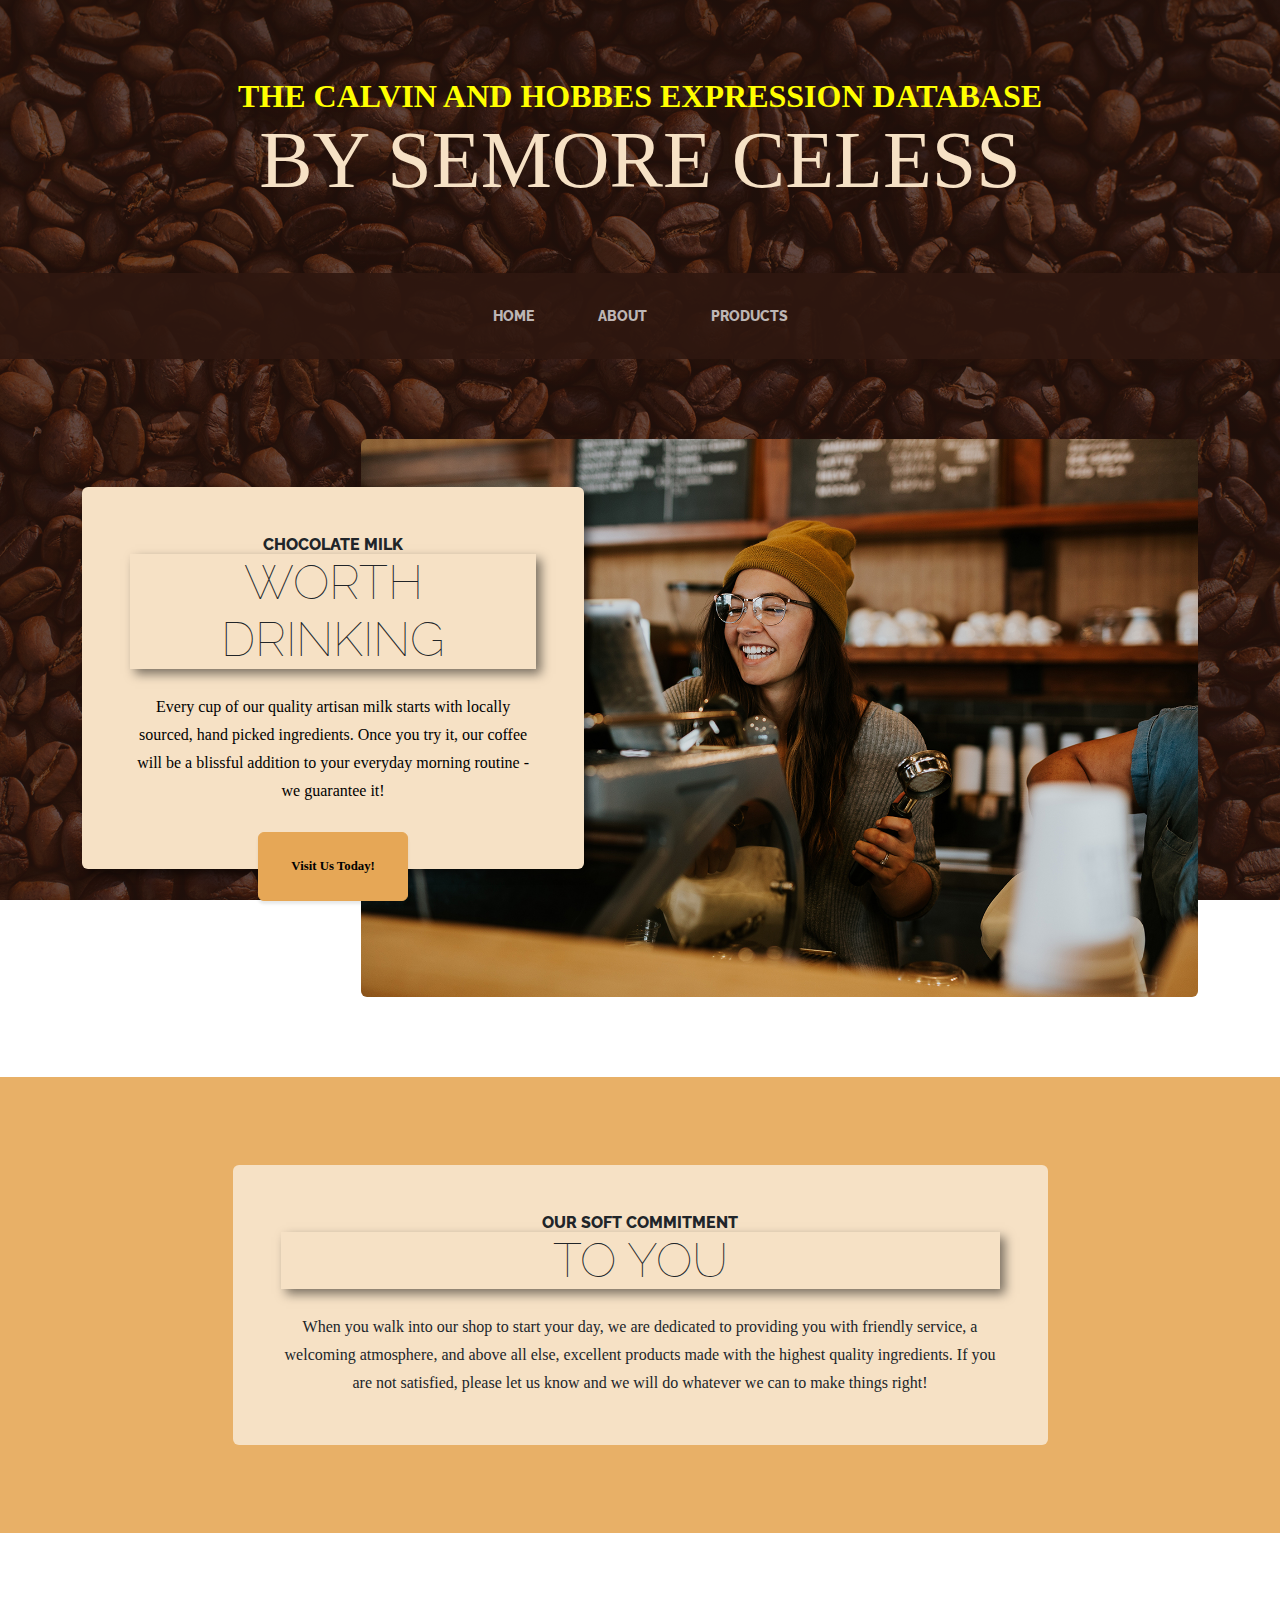
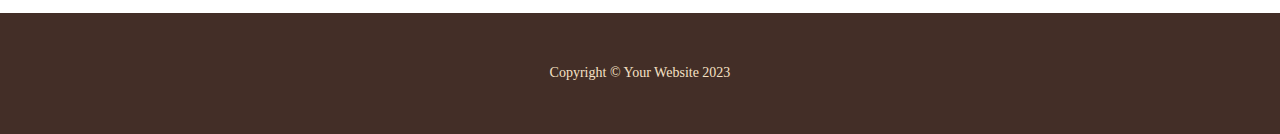
<file: index.html>
<!DOCTYPE html>
<html lang="en">
    <head>
        <meta charset="utf-8" />
        <meta name="viewport" content="width=device-width, initial-scale=1, shrink-to-fit=no" />
        <meta name="description" content="" />
        <meta name="author" content="" />
        <title>Calvin and Hobbes</title>
        <link rel="icon" type="image/x-icon" href="assets/favicon.ico" />
        <!-- Google fonts-->
        <link href="https://fonts.googleapis.com/css?family=Raleway:100,100i,200,200i,300,300i,400,400i,500,500i,600,600i,700,700i,800,800i,900,900i" rel="stylesheet" />
        <link href="https://fonts.googleapis.com/css?family=Lora:400,400i,700,700i" rel="stylesheet" />
        <!-- Core theme CSS (includes Bootstrap)-->
        <link href="css/styles.css" rel="stylesheet" />
        <link rel="stylesheet" href="css/mystyles.css">
    </head>
    <body>
        <header>
            <h1 class="site-heading text-center text-faded d-none d-lg-block">
                <span class="site-heading-upper text-primary mb-3">The Calvin and Hobbes Expression Database</span>
                <span class="site-heading-lower">By Semore Celess</span>
            </h1>
        </header>
        <!-- Navigation-->
        <nav class="navbar navbar-expand-lg navbar-dark py-lg-4" id="mainNav">
            <div class="container">
                <a class="navbar-brand text-uppercase fw-bold d-lg-none" href="index.html">Start Bootstrap</a>
                <button class="navbar-toggler" type="button" data-bs-toggle="collapse" data-bs-target="#navbarSupportedContent" aria-controls="navbarSupportedContent" aria-expanded="false" aria-label="Toggle navigation"><span class="navbar-toggler-icon"></span></button>
                <div class="collapse navbar-collapse" id="navbarSupportedContent">
                    <ul class="navbar-nav mx-auto">
                        <li class="nav-item px-lg-4"><a class="nav-link text-uppercase" href="html/resume.html">Home</a></li> 
                        <li class="nav-item px-lg-4"><a class="nav-link text-uppercase" href="Web Development/index.html">About</a></li>
                        <li class="nav-item px-lg-4"><a class="nav-link text-uppercase" href="products.html">Products</a></li>
                        <!-- <li class="nav-item px-lg-4"><a class="nav-link text-uppercase" href="store.html">Store</a></li> -->
                    </ul>
                </div>
            </div>
        </nav>
        <section class="page-section clearfix">
            <div class="container">
                <div class="intro">
                    <img class="intro-img img-fluid mb-3 mb-lg-0 rounded" src="assets/img/intro.jpg" alt="..." />
                    <div class="intro-text left-0 text-center bg-faded p-5 rounded">
                        <h2 class="section-heading mb-4">
                            <span class="section-heading-upper">Chocolate Milk</span>
                            <span class="section-heading-lower">Worth Drinking</span>
                        </h2>
                        <p class="mb-3 notyellow">Every cup of our quality artisan milk starts with locally sourced, hand picked ingredients. Once you try it, our coffee will be a blissful addition to your everyday morning routine - we guarantee it!</p>
                        <div class="intro-button mx-auto"><a class="btn btn-primary btn-xl" href="#!">Visit Us Today!</a></div>
                    </div>
                </div>
            </div>
        </section>
        <section class="page-section cta">
            <div class="container">
                <div class="row">
                    <div class="col-xl-9 mx-auto">
                        <div class="cta-inner bg-faded text-center rounded">
                            <h2 class="section-heading mb-4">
                                <span class="section-heading-upper">Our Soft Commitment</span>
                                <span class="section-heading-lower">To You</span>
                            </h2>
                            <p class="mb-0">When you walk into our shop to start your day, we are dedicated to providing you with friendly service, a welcoming atmosphere, and above all else, excellent products made with the highest quality ingredients. If you are not satisfied, please let us know and we will do whatever we can to make things right!</p>
                        </div>
                    </div>
                </div>
            </div>
        </section>
        <footer class="footer text-faded text-center py-5">
            <div class="container"><p class="m-0 small">Copyright &copy; Your Website 2023</p></div>
        </footer>
        <!-- Bootstrap core JS-->
        <script src="https://cdn.jsdelivr.net/npm/bootstrap@5.2.3/dist/js/bootstrap.bundle.min.js"></script>
        <!-- Core theme JS-->
        <script src="js/scripts.js"></script>
    </body>
</html>
</file>
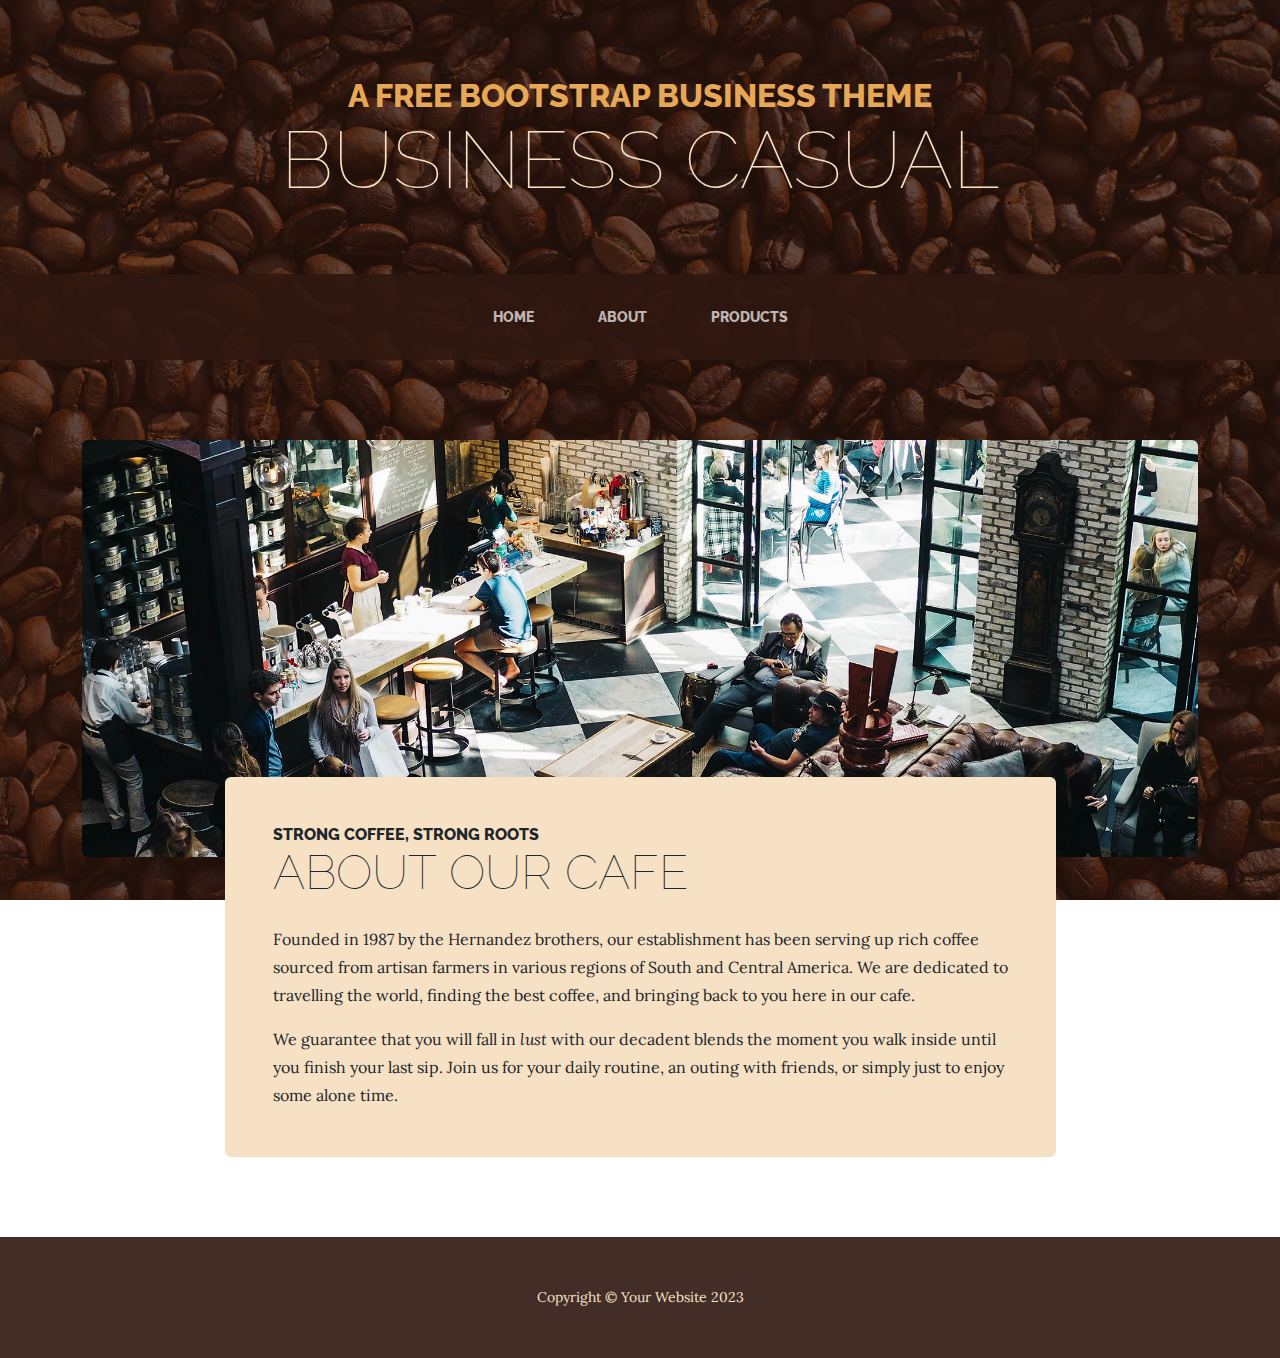
<file: about.html>
<!DOCTYPE html>
<html lang="en">
    <head>
        <meta charset="utf-8" />
        <meta name="viewport" content="width=device-width, initial-scale=1, shrink-to-fit=no" />
        <meta name="description" content="" />
        <meta name="author" content="" />
        <title>Business Casual - Start Bootstrap Theme</title>
        <link rel="icon" type="image/x-icon" href="assets/favicon.ico" />
        <!-- Google fonts-->
        <link href="https://fonts.googleapis.com/css?family=Raleway:100,100i,200,200i,300,300i,400,400i,500,500i,600,600i,700,700i,800,800i,900,900i" rel="stylesheet" />
        <link href="https://fonts.googleapis.com/css?family=Lora:400,400i,700,700i" rel="stylesheet" />
        <!-- Core theme CSS (includes Bootstrap)-->
        <link href="css/styles.css" rel="stylesheet" />
    </head>
    <body>
        <header>
            <h1 class="site-heading text-center text-faded d-none d-lg-block">
                <span class="site-heading-upper text-primary mb-3">A Free Bootstrap Business Theme</span>
                <span class="site-heading-lower">Business Casual</span>
            </h1>
        </header>
        <!-- Navigation-->
        <nav class="navbar navbar-expand-lg navbar-dark py-lg-4" id="mainNav">
            <div class="container">
                <a class="navbar-brand text-uppercase fw-bold d-lg-none" href="index.html">Start Bootstrap</a>
                <button class="navbar-toggler" type="button" data-bs-toggle="collapse" data-bs-target="#navbarSupportedContent" aria-controls="navbarSupportedContent" aria-expanded="false" aria-label="Toggle navigation"><span class="navbar-toggler-icon"></span></button>
                <div class="collapse navbar-collapse" id="navbarSupportedContent">
                    <ul class="navbar-nav mx-auto">
                        <li class="nav-item px-lg-4"><a class="nav-link text-uppercase" href="index.html">Home</a></li>
                        <li class="nav-item px-lg-4"><a class="nav-link text-uppercase" href="about.html">About</a></li>
                        <li class="nav-item px-lg-4"><a class="nav-link text-uppercase" href="products.html">Products</a></li>
                        <!-- <li class="nav-item px-lg-4"><a class="nav-link text-uppercase" href="store.html">Store</a></li> -->
                    </ul>
                </div>
            </div>
        </nav>
        <section class="page-section about-heading">
            <div class="container">
                <img class="img-fluid rounded about-heading-img mb-3 mb-lg-0" src="assets/img/about.jpg" alt="..." />
                <div class="about-heading-content">
                    <div class="row">
                        <div class="col-xl-9 col-lg-10 mx-auto">
                            <div class="bg-faded rounded p-5">
                                <h2 class="section-heading mb-4">
                                    <span class="section-heading-upper">Strong Coffee, Strong Roots</span>
                                    <span class="section-heading-lower">About Our Cafe</span>
                                </h2>
                                <p>Founded in 1987 by the Hernandez brothers, our establishment has been serving up rich coffee sourced from artisan farmers in various regions of South and Central America. We are dedicated to travelling the world, finding the best coffee, and bringing back to you here in our cafe.</p>
                                <p class="mb-0">
                                    We guarantee that you will fall in
                                    <em>lust</em>
                                    with our decadent blends the moment you walk inside until you finish your last sip. Join us for your daily routine, an outing with friends, or simply just to enjoy some alone time.
                                </p>
                            </div>
                        </div>
                    </div>
                </div>
            </div>
        </section>
        <footer class="footer text-faded text-center py-5">
            <div class="container"><p class="m-0 small">Copyright &copy; Your Website 2023</p></div>
        </footer>
        <!-- Bootstrap core JS-->
        <script src="https://cdn.jsdelivr.net/npm/bootstrap@5.2.3/dist/js/bootstrap.bundle.min.js"></script>
        <!-- Core theme JS-->
        <script src="js/scripts.js"></script>
    </body>
</html>
</file>
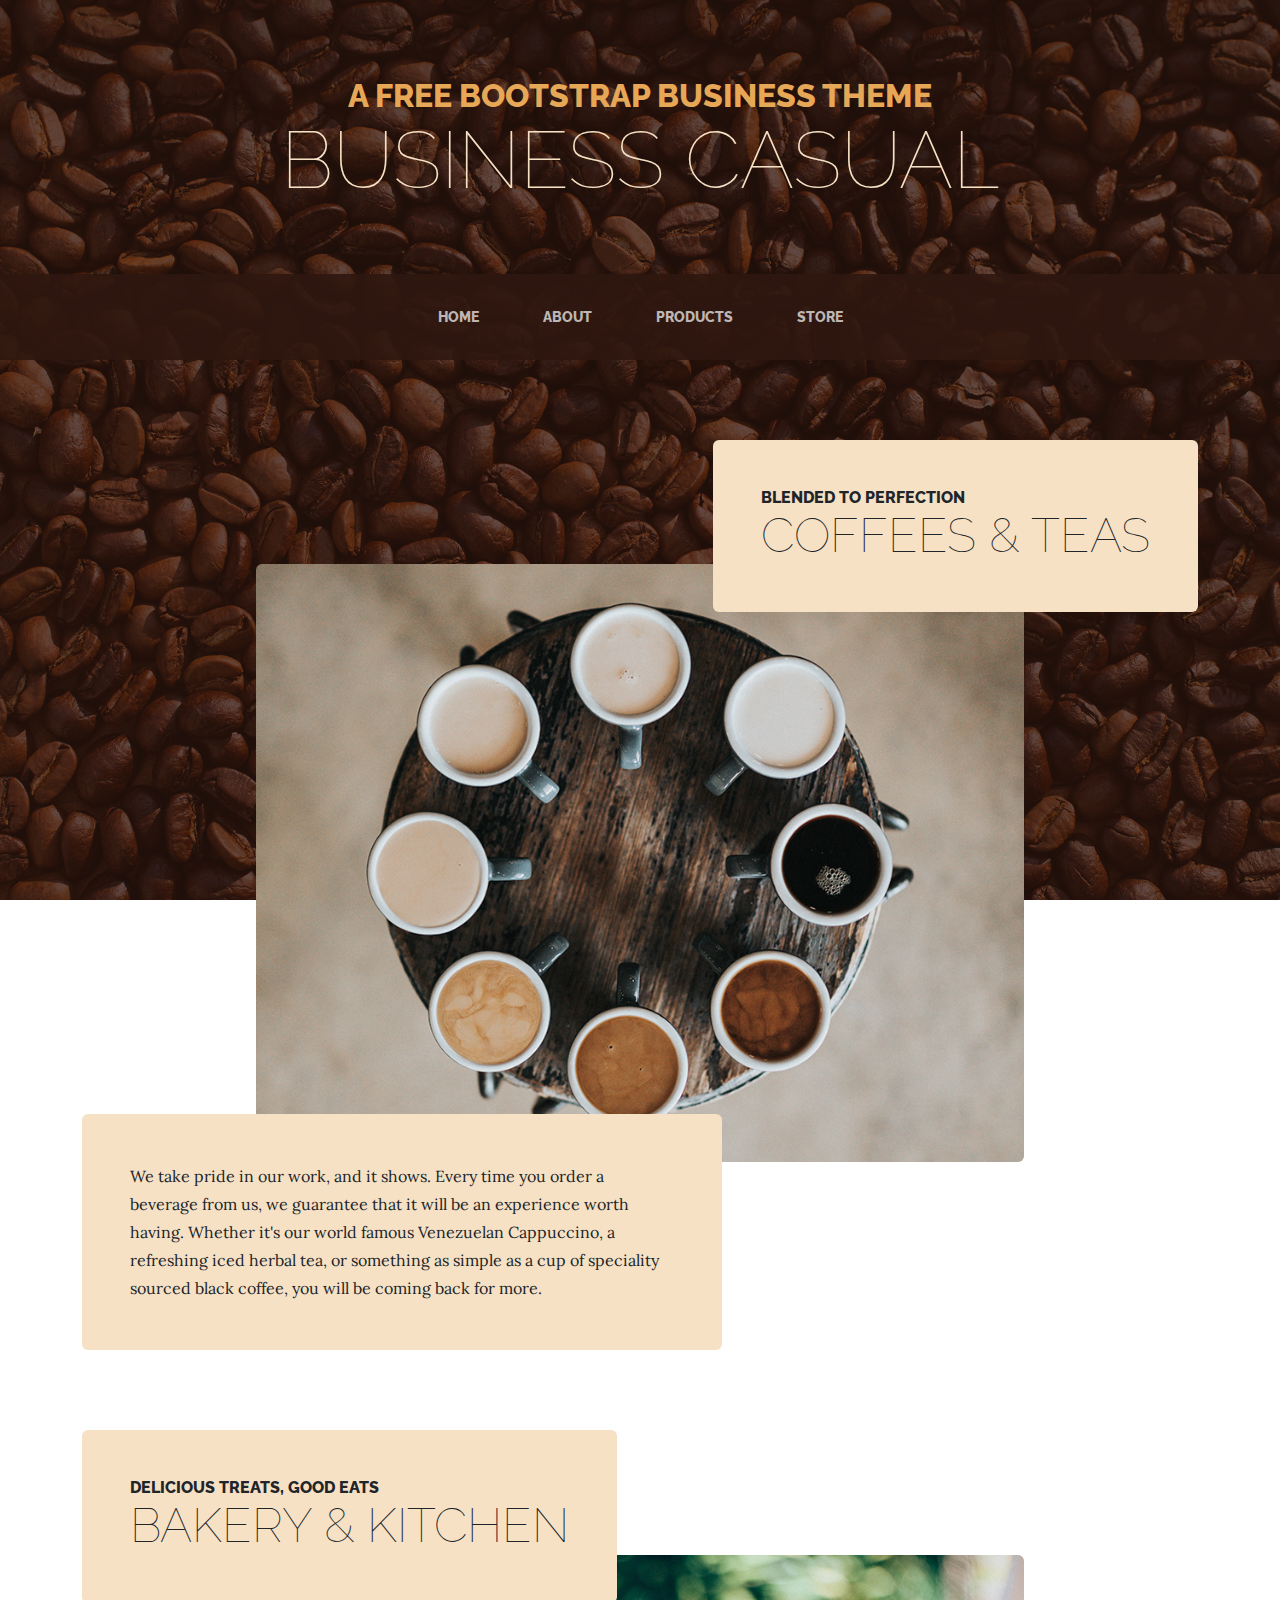
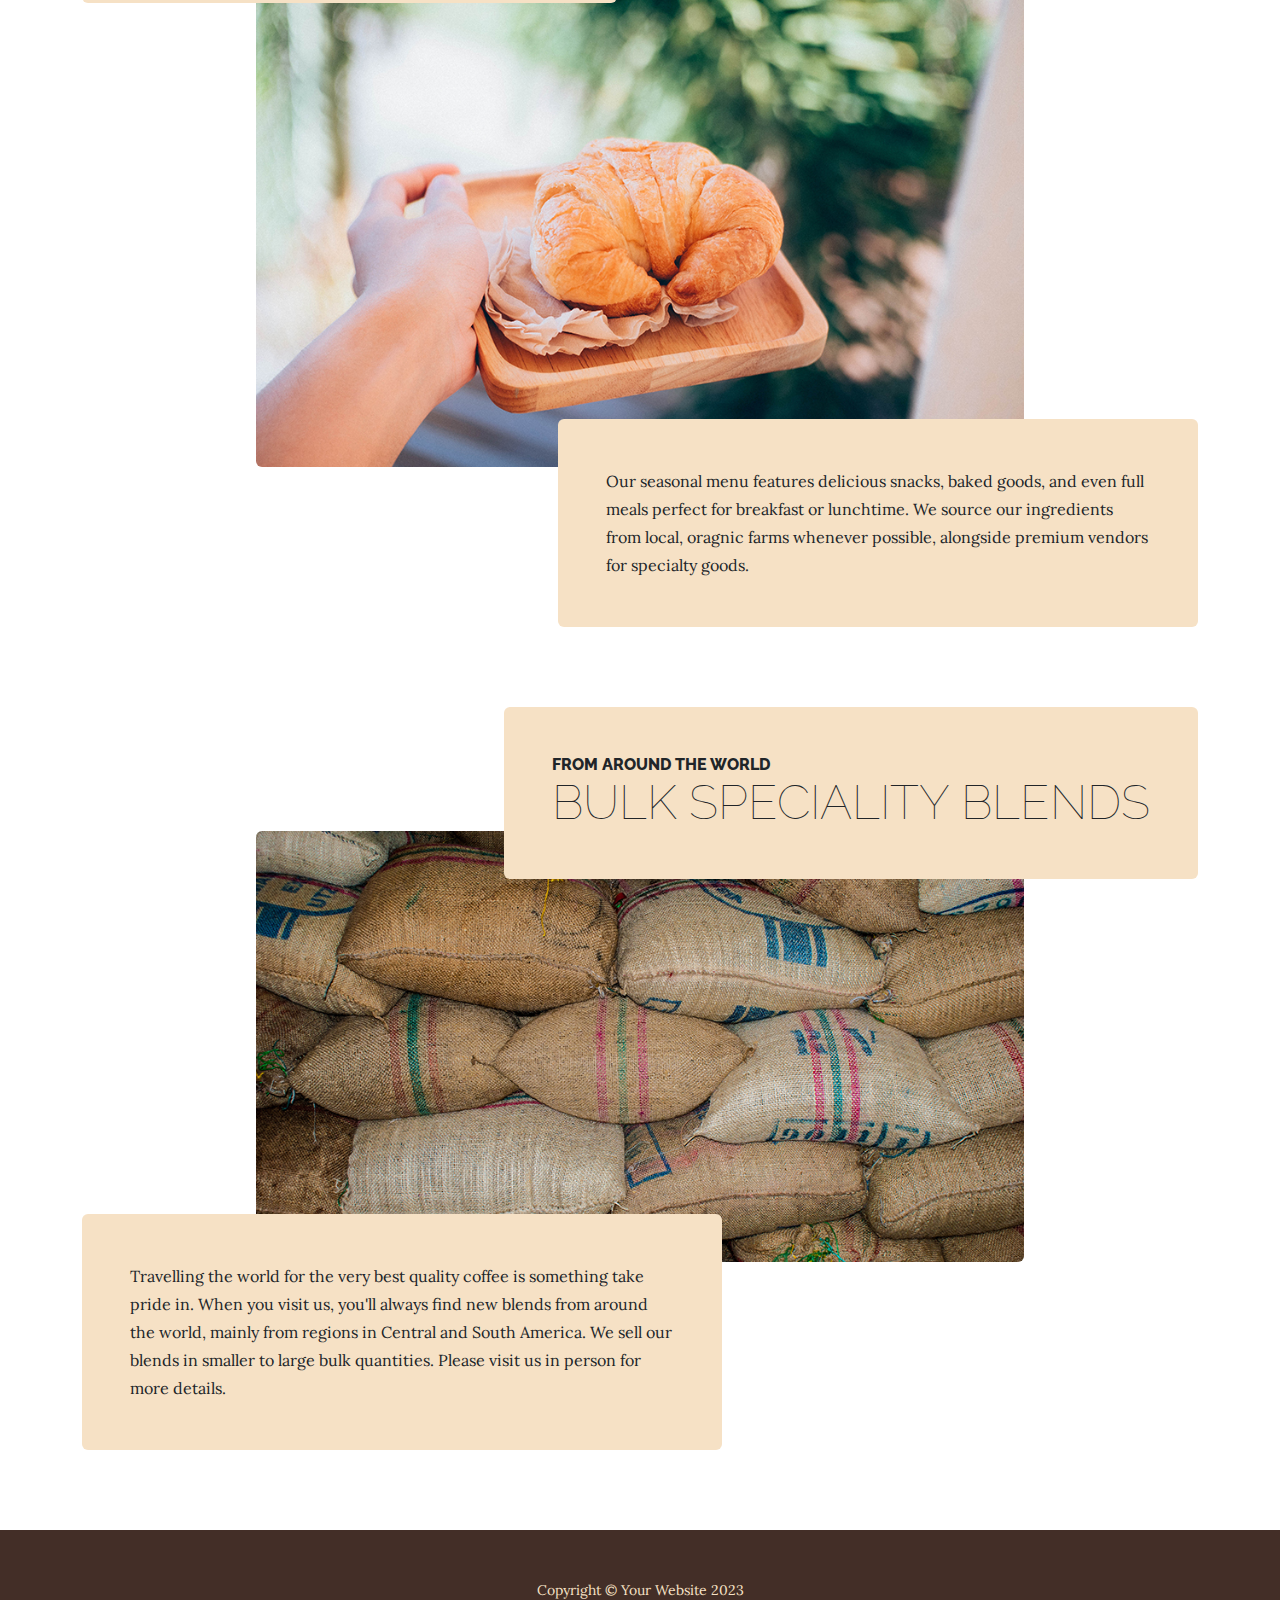
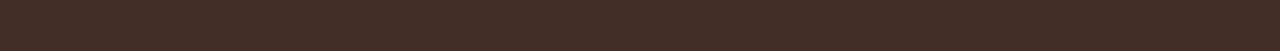
<file: products.html>
<!DOCTYPE html>
<html lang="en">
    <head>
        <meta charset="utf-8" />
        <meta name="viewport" content="width=device-width, initial-scale=1, shrink-to-fit=no" />
        <meta name="description" content="" />
        <meta name="author" content="" />
        <title>Business Casual - Start Bootstrap Theme</title>
        <link rel="icon" type="image/x-icon" href="assets/favicon.ico" />
        <!-- Google fonts-->
        <link href="https://fonts.googleapis.com/css?family=Raleway:100,100i,200,200i,300,300i,400,400i,500,500i,600,600i,700,700i,800,800i,900,900i" rel="stylesheet" />
        <link href="https://fonts.googleapis.com/css?family=Lora:400,400i,700,700i" rel="stylesheet" />
        <!-- Core theme CSS (includes Bootstrap)-->
        <link href="css/styles.css" rel="stylesheet" />
    </head>
    <body>
        <header>
            <h1 class="site-heading text-center text-faded d-none d-lg-block">
                <span class="site-heading-upper text-primary mb-3">A Free Bootstrap Business Theme</span>
                <span class="site-heading-lower">Business Casual</span>
            </h1>
        </header>
        <!-- Navigation-->
        <nav class="navbar navbar-expand-lg navbar-dark py-lg-4" id="mainNav">
            <div class="container">
                <a class="navbar-brand text-uppercase fw-bold d-lg-none" href="index.html">Start Bootstrap</a>
                <button class="navbar-toggler" type="button" data-bs-toggle="collapse" data-bs-target="#navbarSupportedContent" aria-controls="navbarSupportedContent" aria-expanded="false" aria-label="Toggle navigation"><span class="navbar-toggler-icon"></span></button>
                <div class="collapse navbar-collapse" id="navbarSupportedContent">
                    <ul class="navbar-nav mx-auto">
                        <li class="nav-item px-lg-4"><a class="nav-link text-uppercase" href="index.html">Home</a></li>
                        <li class="nav-item px-lg-4"><a class="nav-link text-uppercase" href="about.html">About</a></li>
                        <li class="nav-item px-lg-4"><a class="nav-link text-uppercase" href="products.html">Products</a></li>
                        <li class="nav-item px-lg-4"><a class="nav-link text-uppercase" href="store.html">Store</a></li>
                    </ul>
                </div>
            </div>
        </nav>
        <section class="page-section">
            <div class="container">
                <div class="product-item">
                    <div class="product-item-title d-flex">
                        <div class="bg-faded p-5 d-flex ms-auto rounded">
                            <h2 class="section-heading mb-0">
                                <span class="section-heading-upper">Blended to Perfection</span>
                                <span class="section-heading-lower">Coffees & Teas</span>
                            </h2>
                        </div>
                    </div>
                    <img class="product-item-img mx-auto d-flex rounded img-fluid mb-3 mb-lg-0" src="assets/img/products-01.jpg" alt="..." />
                    <div class="product-item-description d-flex me-auto">
                        <div class="bg-faded p-5 rounded"><p class="mb-0">We take pride in our work, and it shows. Every time you order a beverage from us, we guarantee that it will be an experience worth having. Whether it's our world famous Venezuelan Cappuccino, a refreshing iced herbal tea, or something as simple as a cup of speciality sourced black coffee, you will be coming back for more.</p></div>
                    </div>
                </div>
            </div>
        </section>
        <section class="page-section">
            <div class="container">
                <div class="product-item">
                    <div class="product-item-title d-flex">
                        <div class="bg-faded p-5 d-flex me-auto rounded">
                            <h2 class="section-heading mb-0">
                                <span class="section-heading-upper">Delicious Treats, Good Eats</span>
                                <span class="section-heading-lower">Bakery & Kitchen</span>
                            </h2>
                        </div>
                    </div>
                    <img class="product-item-img mx-auto d-flex rounded img-fluid mb-3 mb-lg-0" src="assets/img/products-02.jpg" alt="..." />
                    <div class="product-item-description d-flex ms-auto">
                        <div class="bg-faded p-5 rounded"><p class="mb-0">Our seasonal menu features delicious snacks, baked goods, and even full meals perfect for breakfast or lunchtime. We source our ingredients from local, oragnic farms whenever possible, alongside premium vendors for specialty goods.</p></div>
                    </div>
                </div>
            </div>
        </section>
        <section class="page-section">
            <div class="container">
                <div class="product-item">
                    <div class="product-item-title d-flex">
                        <div class="bg-faded p-5 d-flex ms-auto rounded">
                            <h2 class="section-heading mb-0">
                                <span class="section-heading-upper">From Around the World</span>
                                <span class="section-heading-lower">Bulk Speciality Blends</span>
                            </h2>
                        </div>
                    </div>
                    <img class="product-item-img mx-auto d-flex rounded img-fluid mb-3 mb-lg-0" src="assets/img/products-03.jpg" alt="..." />
                    <div class="product-item-description d-flex me-auto">
                        <div class="bg-faded p-5 rounded"><p class="mb-0">Travelling the world for the very best quality coffee is something take pride in. When you visit us, you'll always find new blends from around the world, mainly from regions in Central and South America. We sell our blends in smaller to large bulk quantities. Please visit us in person for more details.</p></div>
                    </div>
                </div>
            </div>
        </section>
        <footer class="footer text-faded text-center py-5">
            <div class="container"><p class="m-0 small">Copyright &copy; Your Website 2023</p></div>
        </footer>
        <!-- Bootstrap core JS-->
        <script src="https://cdn.jsdelivr.net/npm/bootstrap@5.2.3/dist/js/bootstrap.bundle.min.js"></script>
        <!-- Core theme JS-->
        <script src="js/scripts.js"></script>
    </body>
</html>
</file>
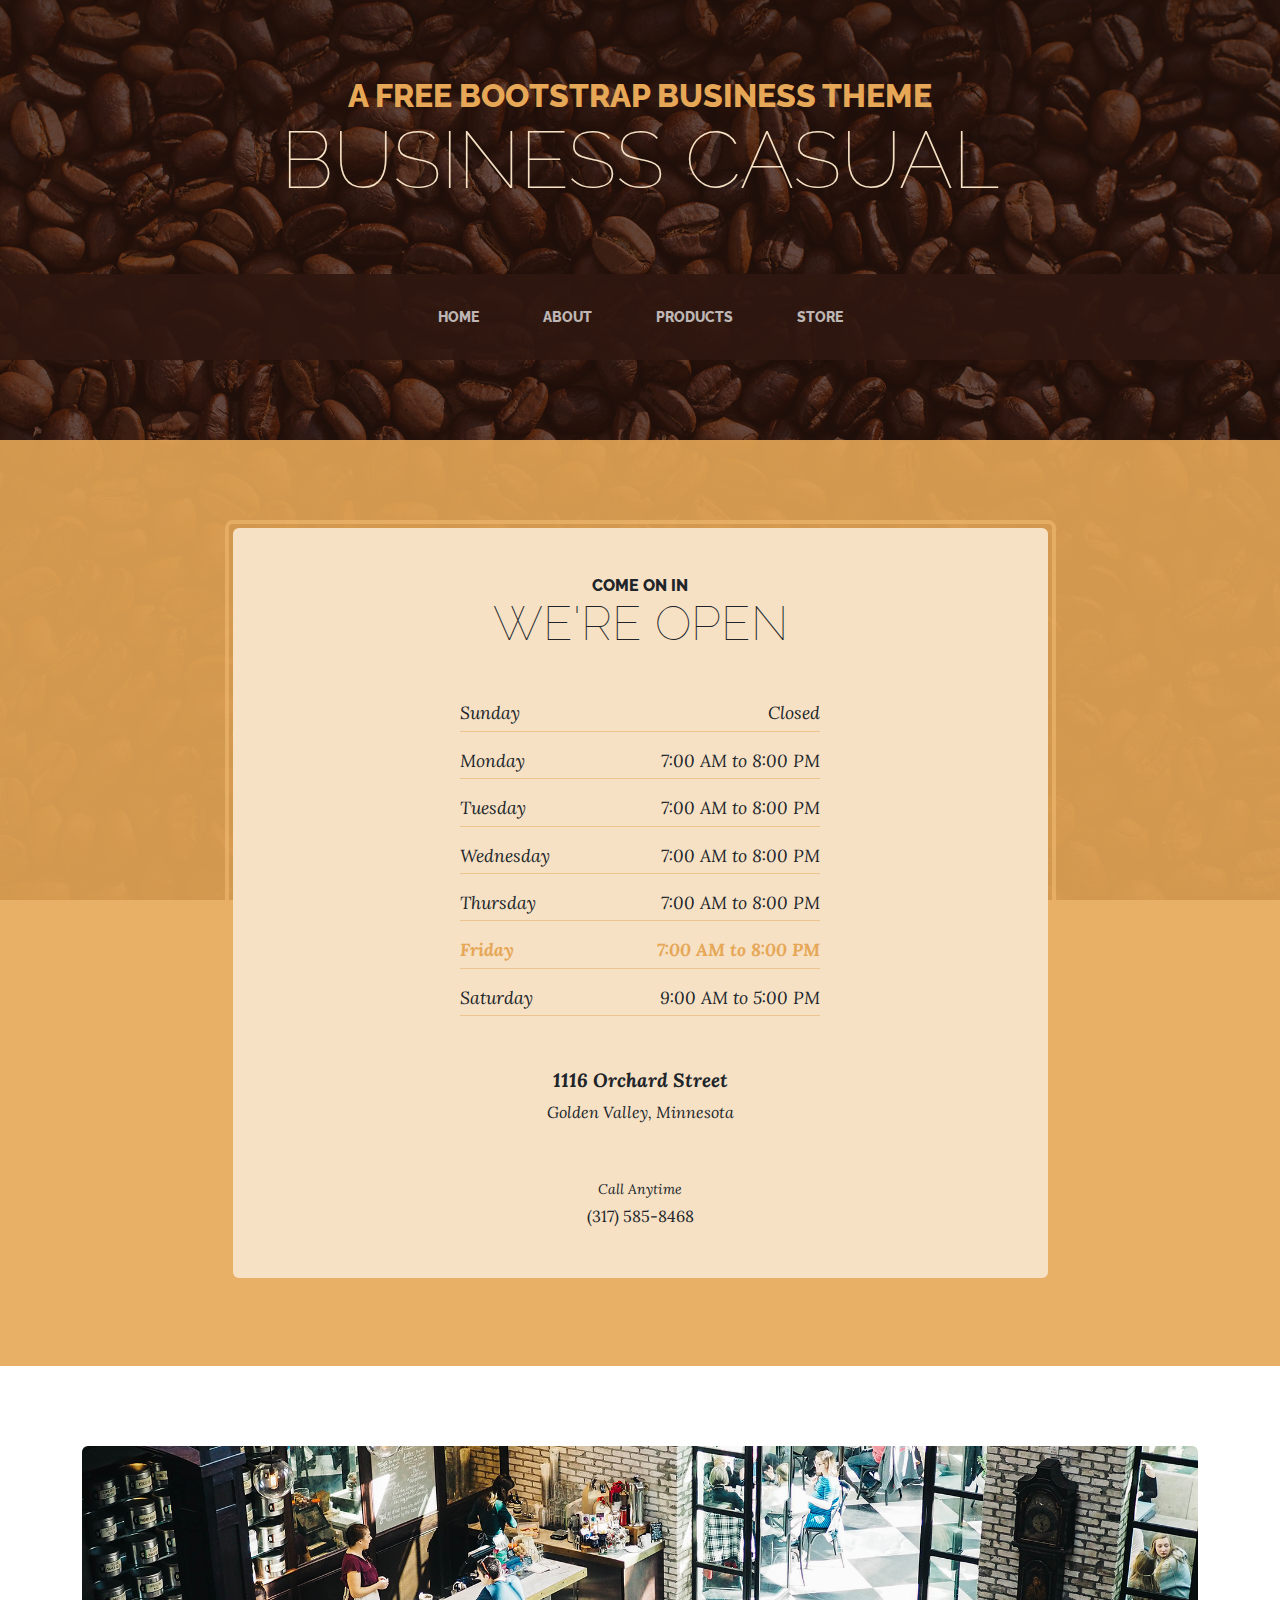
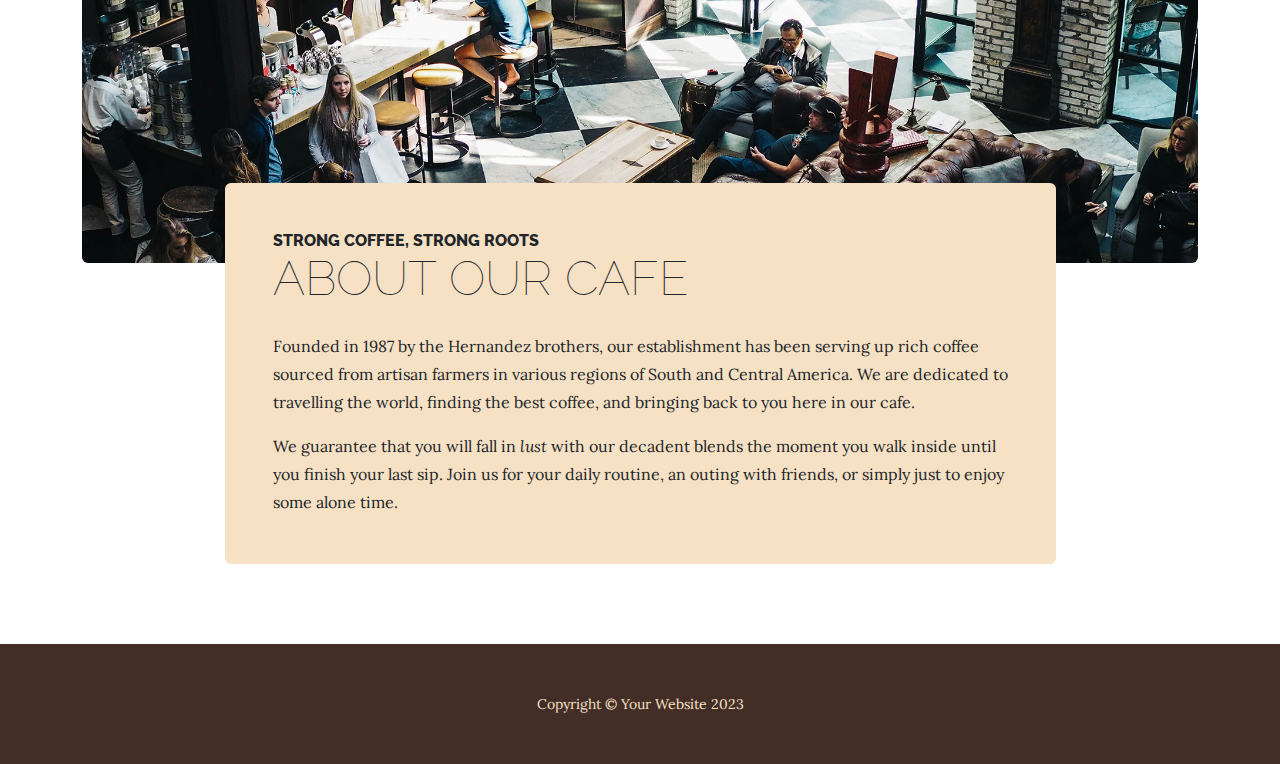
<file: store.html>
<!DOCTYPE html>
<html lang="en">
    <head>
        <meta charset="utf-8" />
        <meta name="viewport" content="width=device-width, initial-scale=1, shrink-to-fit=no" />
        <meta name="description" content="" />
        <meta name="author" content="" />
        <title>Business Casual - Start Bootstrap Theme</title>
        <link rel="icon" type="image/x-icon" href="assets/favicon.ico" />
        <!-- Google fonts-->
        <link href="https://fonts.googleapis.com/css?family=Raleway:100,100i,200,200i,300,300i,400,400i,500,500i,600,600i,700,700i,800,800i,900,900i" rel="stylesheet" />
        <link href="https://fonts.googleapis.com/css?family=Lora:400,400i,700,700i" rel="stylesheet" />
        <!-- Core theme CSS (includes Bootstrap)-->
        <link href="css/styles.css" rel="stylesheet" />
    </head>
    <body>
        <header>
            <h1 class="site-heading text-center text-faded d-none d-lg-block">
                <span class="site-heading-upper text-primary mb-3">A Free Bootstrap Business Theme</span>
                <span class="site-heading-lower">Business Casual</span>
            </h1>
        </header>
        <!-- Navigation-->
        <nav class="navbar navbar-expand-lg navbar-dark py-lg-4" id="mainNav">
            <div class="container">
                <a class="navbar-brand text-uppercase fw-bold d-lg-none" href="index.html">Start Bootstrap</a>
                <button class="navbar-toggler" type="button" data-bs-toggle="collapse" data-bs-target="#navbarSupportedContent" aria-controls="navbarSupportedContent" aria-expanded="false" aria-label="Toggle navigation"><span class="navbar-toggler-icon"></span></button>
                <div class="collapse navbar-collapse" id="navbarSupportedContent">
                    <ul class="navbar-nav mx-auto">
                        <li class="nav-item px-lg-4"><a class="nav-link text-uppercase" href="index.html">Home</a></li>
                        <li class="nav-item px-lg-4"><a class="nav-link text-uppercase" href="about.html">About</a></li>
                        <li class="nav-item px-lg-4"><a class="nav-link text-uppercase" href="products.html">Products</a></li>
                        <li class="nav-item px-lg-4"><a class="nav-link text-uppercase" href="store.html">Store</a></li>
                    </ul>
                </div>
            </div>
        </nav>
        <section class="page-section cta">
            <div class="container">
                <div class="row">
                    <div class="col-xl-9 mx-auto">
                        <div class="cta-inner bg-faded text-center rounded">
                            <h2 class="section-heading mb-5">
                                <span class="section-heading-upper">Come On In</span>
                                <span class="section-heading-lower">We're Open</span>
                            </h2>
                            <ul class="list-unstyled list-hours mb-5 text-left mx-auto">
                                <li class="list-unstyled-item list-hours-item d-flex">
                                    Sunday
                                    <span class="ms-auto">Closed</span>
                                </li>
                                <li class="list-unstyled-item list-hours-item d-flex">
                                    Monday
                                    <span class="ms-auto">7:00 AM to 8:00 PM</span>
                                </li>
                                <li class="list-unstyled-item list-hours-item d-flex">
                                    Tuesday
                                    <span class="ms-auto">7:00 AM to 8:00 PM</span>
                                </li>
                                <li class="list-unstyled-item list-hours-item d-flex">
                                    Wednesday
                                    <span class="ms-auto">7:00 AM to 8:00 PM</span>
                                </li>
                                <li class="list-unstyled-item list-hours-item d-flex">
                                    Thursday
                                    <span class="ms-auto">7:00 AM to 8:00 PM</span>
                                </li>
                                <li class="list-unstyled-item list-hours-item d-flex">
                                    Friday
                                    <span class="ms-auto">7:00 AM to 8:00 PM</span>
                                </li>
                                <li class="list-unstyled-item list-hours-item d-flex">
                                    Saturday
                                    <span class="ms-auto">9:00 AM to 5:00 PM</span>
                                </li>
                            </ul>
                            <p class="address mb-5">
                                <em>
                                    <strong>1116 Orchard Street</strong>
                                    <br />
                                    Golden Valley, Minnesota
                                </em>
                            </p>
                            <p class="mb-0">
                                <small><em>Call Anytime</em></small>
                                <br />
                                (317) 585-8468
                            </p>
                        </div>
                    </div>
                </div>
            </div>
        </section>
        <section class="page-section about-heading">
            <div class="container">
                <img class="img-fluid rounded about-heading-img mb-3 mb-lg-0" src="assets/img/about.jpg" alt="..." />
                <div class="about-heading-content">
                    <div class="row">
                        <div class="col-xl-9 col-lg-10 mx-auto">
                            <div class="bg-faded rounded p-5">
                                <h2 class="section-heading mb-4">
                                    <span class="section-heading-upper">Strong Coffee, Strong Roots</span>
                                    <span class="section-heading-lower">About Our Cafe</span>
                                </h2>
                                <p>Founded in 1987 by the Hernandez brothers, our establishment has been serving up rich coffee sourced from artisan farmers in various regions of South and Central America. We are dedicated to travelling the world, finding the best coffee, and bringing back to you here in our cafe.</p>
                                <p class="mb-0">
                                    We guarantee that you will fall in
                                    <em>lust</em>
                                    with our decadent blends the moment you walk inside until you finish your last sip. Join us for your daily routine, an outing with friends, or simply just to enjoy some alone time.
                                </p>
                            </div>
                        </div>
                    </div>
                </div>
            </div>
        </section>
        <footer class="footer text-faded text-center py-5">
            <div class="container"><p class="m-0 small">Copyright &copy; Your Website 2023</p></div>
        </footer>
        <!-- Bootstrap core JS-->
        <script src="https://cdn.jsdelivr.net/npm/bootstrap@5.2.3/dist/js/bootstrap.bundle.min.js"></script>
        <!-- Core theme JS-->
        <script src="js/scripts.js"></script>
    </body>
</html>
</file>
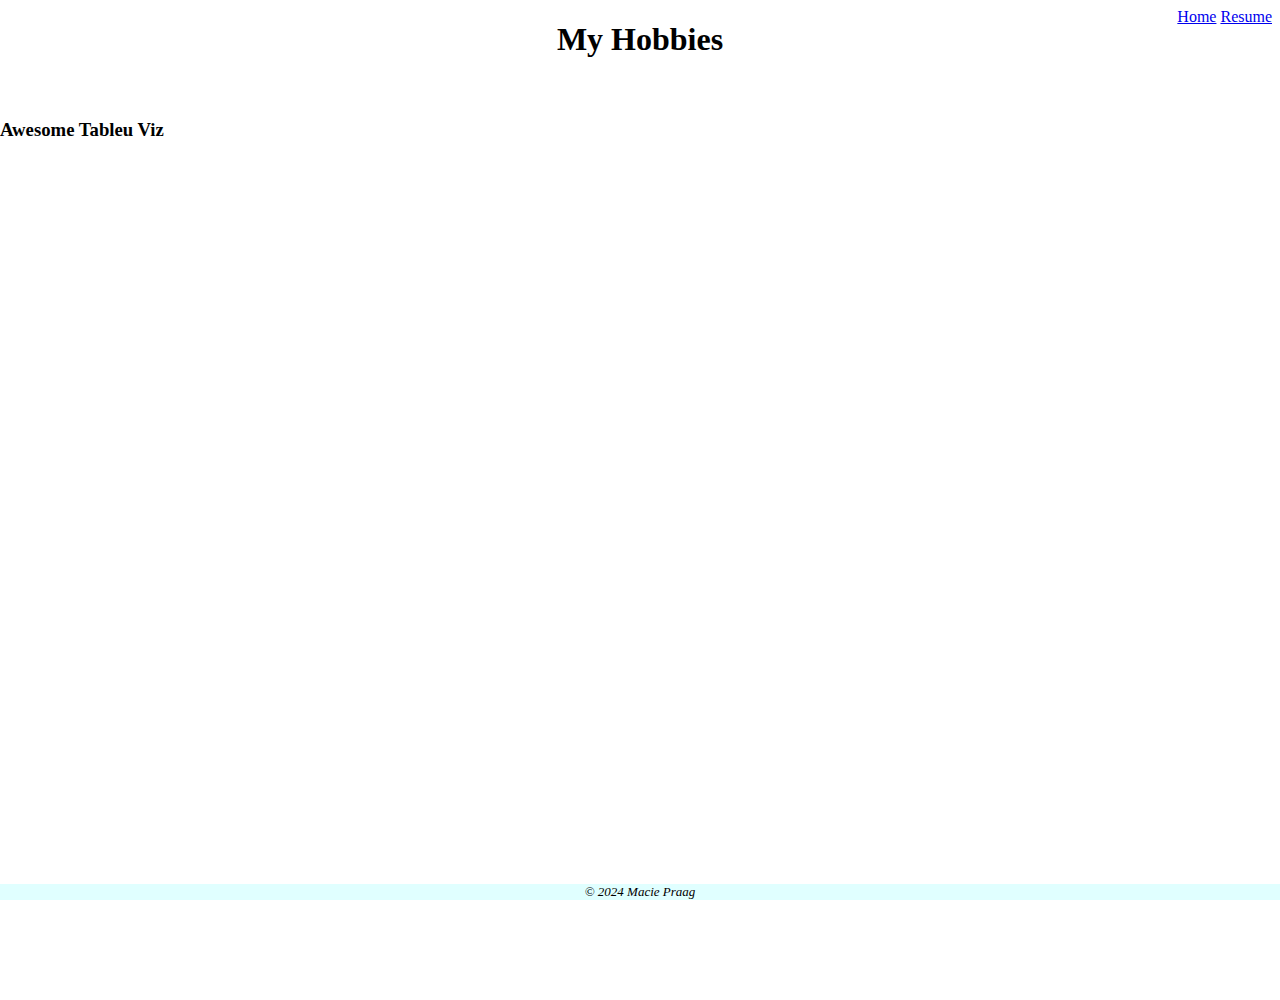
<file: Web Development/html/about.html>
<!DOCTYPE html>
<html lang="en">
<head>
    <meta charset="UTF-8">
    <meta name="viewport" content="width=device-width, initial-scale=1.0">
    <title>About</title>
    <link rel="stylesheet" href="../css/divstyles.css">
</head>
<body>
    <div class="common top">
        <h1>My Hobbies</h1>
    </div>
    <div class="common content">
        <h3>Awesome Tableu Viz</h3>
        <div class='tableauPlaceholder' id='viz1712173036121' style='position: relative'><noscript><a href='#'><img alt='Golf Superstore Performance Overview ' src='https:&#47;&#47;public.tableau.com&#47;static&#47;images&#47;Go&#47;GolfSuperstorePerformanceOverview&#47;GolfSuperstorePerformanceOverview&#47;1_rss.png' style='border: none' /></a></noscript><object class='tableauViz'  style='display:none;'><param name='host_url' value='https%3A%2F%2Fpublic.tableau.com%2F' /> <param name='embed_code_version' value='3' /> <param name='site_root' value='' /><param name='name' value='GolfSuperstorePerformanceOverview&#47;GolfSuperstorePerformanceOverview' /><param name='tabs' value='no' /><param name='toolbar' value='yes' /><param name='static_image' value='https:&#47;&#47;public.tableau.com&#47;static&#47;images&#47;Go&#47;GolfSuperstorePerformanceOverview&#47;GolfSuperstorePerformanceOverview&#47;1.png' /> <param name='animate_transition' value='yes' /><param name='display_static_image' value='yes' /><param name='display_spinner' value='yes' /><param name='display_overlay' value='yes' /><param name='display_count' value='yes' /><param name='language' value='en-US' /></object></div>                <script type='text/javascript'>                    var divElement = document.getElementById('viz1712173036121');                    var vizElement = divElement.getElementsByTagName('object')[0];                    if ( divElement.offsetWidth > 800 ) { vizElement.style.width='1600px';vizElement.style.height='1027px';} else if ( divElement.offsetWidth > 500 ) { vizElement.style.width='1600px';vizElement.style.height='1027px';} else { vizElement.style.width='100%';vizElement.style.height='5427px';}                     var scriptElement = document.createElement('script');                    scriptElement.src = 'https://public.tableau.com/javascripts/api/viz_v1.js';                    vizElement.parentNode.insertBefore(scriptElement, vizElement);                </script>
    </div>
    <div class="common bottom">&copy; 2024 Macie Praag</div>
    <div class="common nav">
        <a href="../index.html">Home</a>
        <a href="resume.html">Resume</a>
    </div>
</body>
</html>
</file>
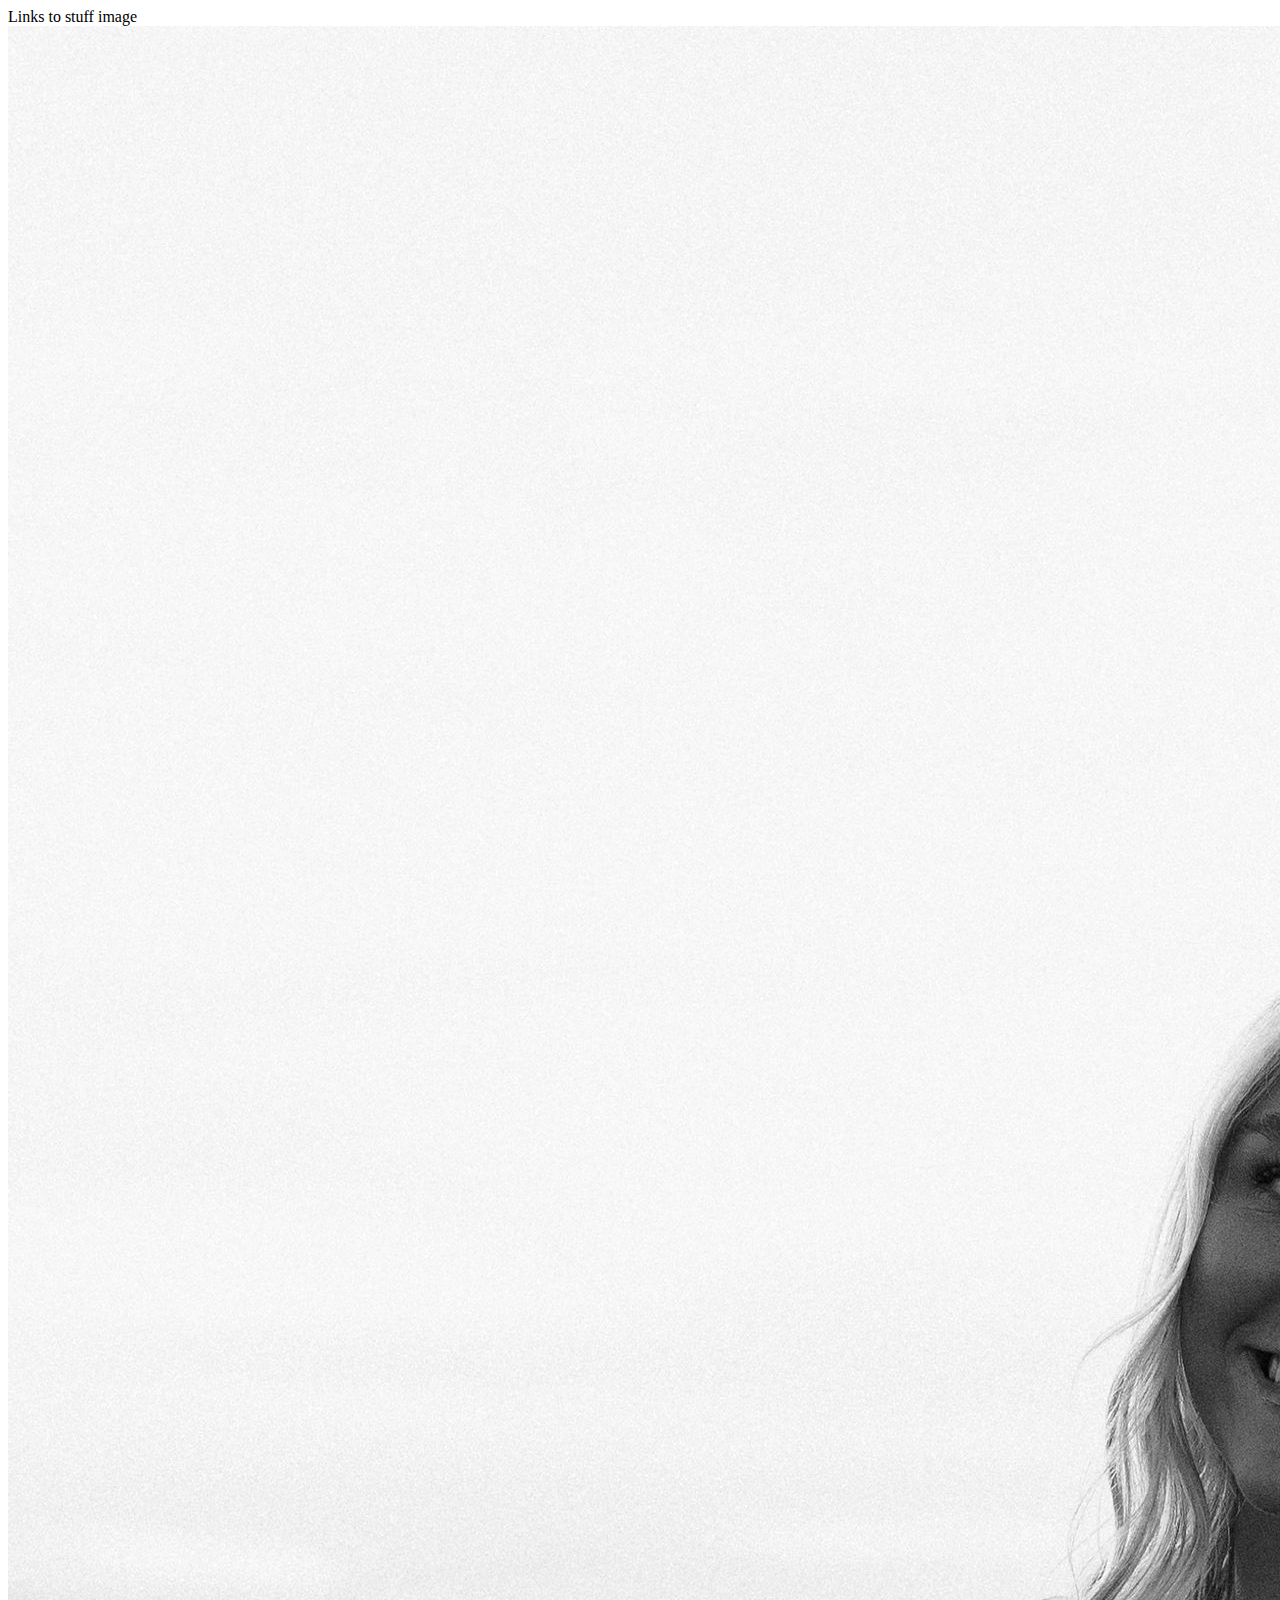
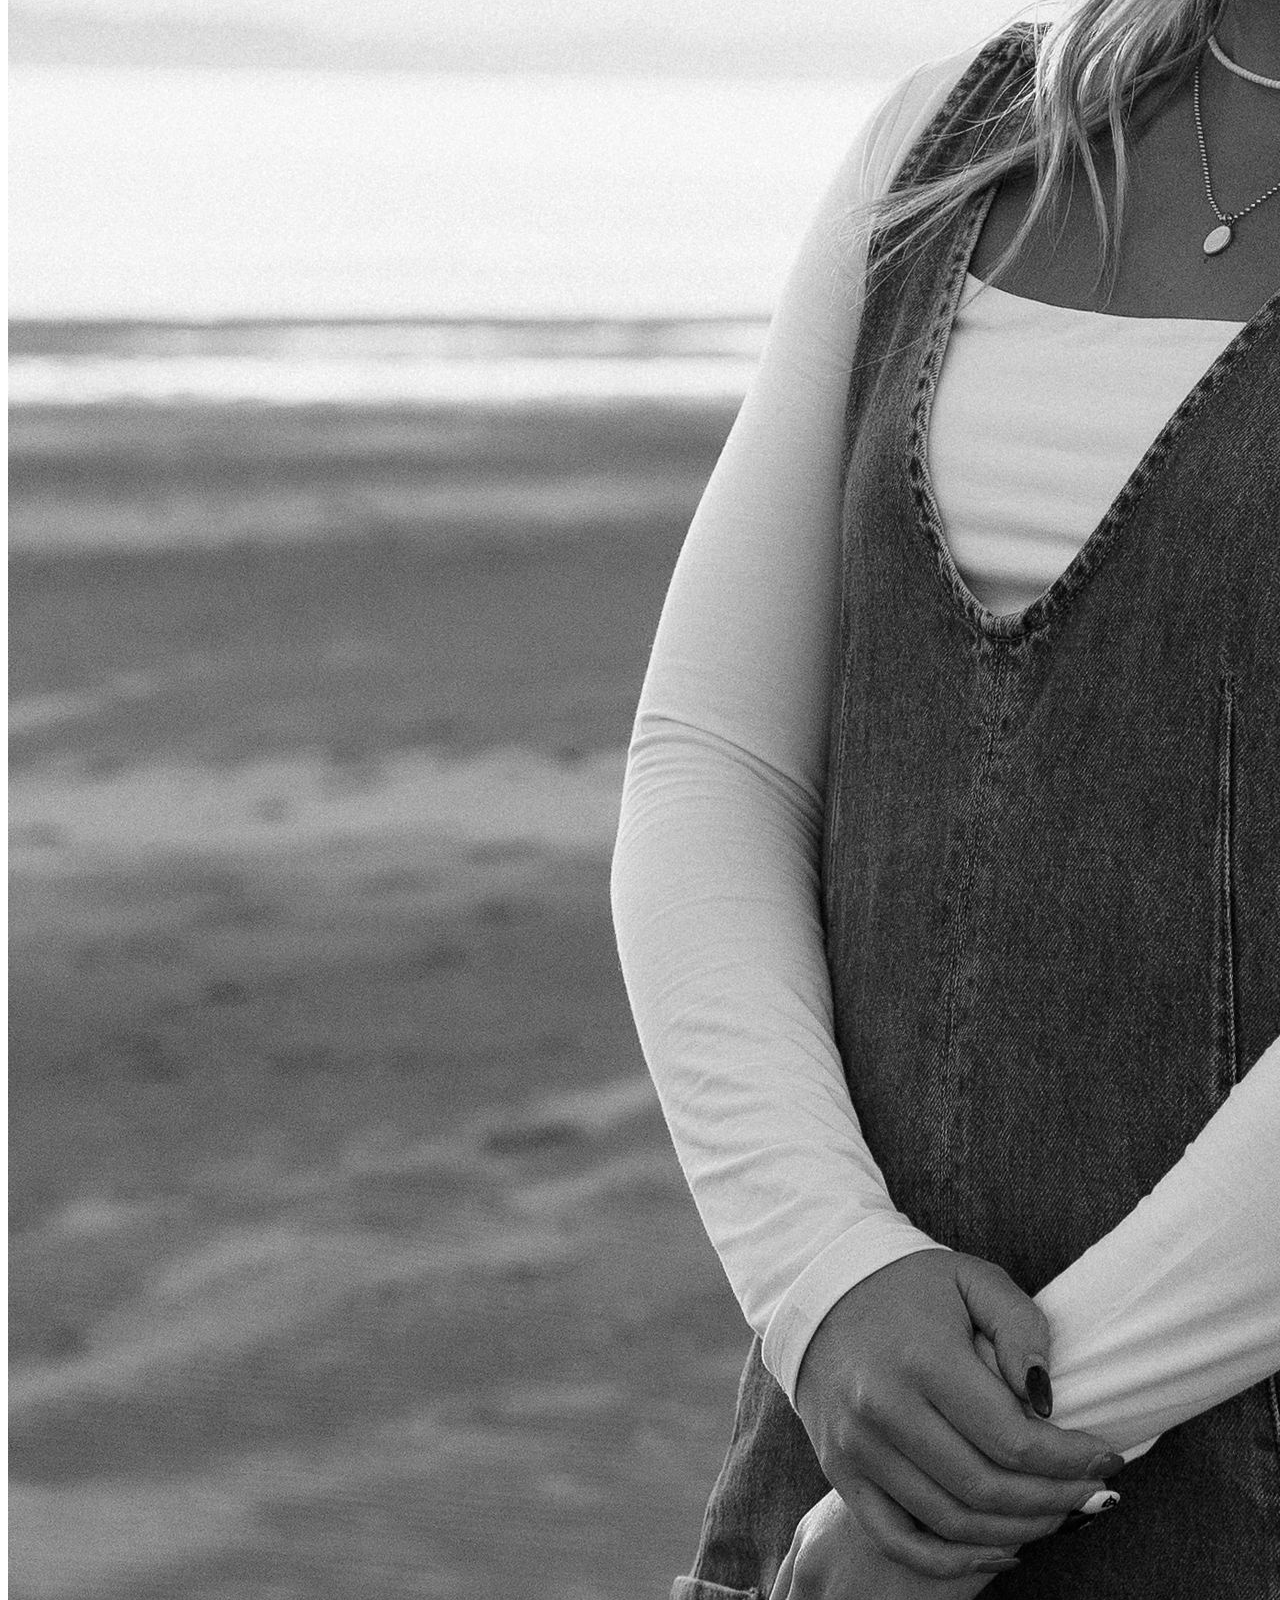
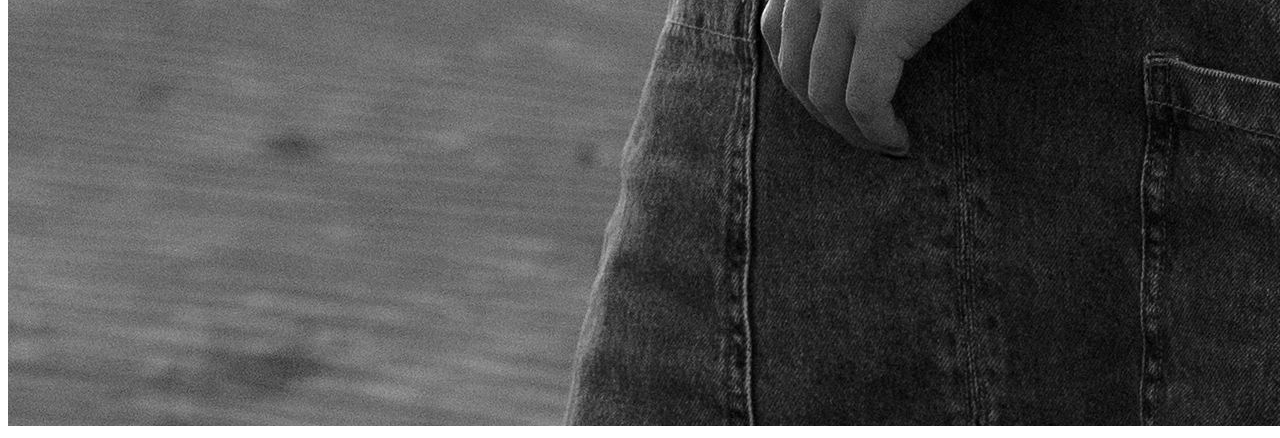
<file: Web Development/html/subhtml/practice.html>
<!DOCTYPE html>
<html lang="en">
<head>
    <meta charset="UTF-8">
    <meta name="viewport" content="width=device-width, initial-scale=1.0">
    <title>Document</title>
</head>
<body>
    Links to stuff
    <a href="../../img/IMG_7379.JPG"></a>
    image
    <img src="../../img/IMG_7379.JPG" alt="">
</body>
</html>
</file>
<file: css/mystyles.css>
body{
    font-family: 'Comic Sans MS';
}
.site-heading-lower{
    font-family: 'Comic Sans MS';
}
.mb-3{
    font-family: 'Comic Sans MS';
    color: yellow !important;
}
.notyellow{
    color: black !important;
}
.intro-text{
    box-shadow: 5px 5px 10px rgba(0, 0, 0, 0.5);
}
.section-heading-lower{
    box-shadow: 5px 5px 10px rgba(0, 0, 0, 0.5);
}
</file>
<file: Web Development/css/divstyles.css>
/*positioning styles*/
.common{
    position: absolute;
    /*border: 5px solid black;
    background-color: bisque;*/
}
.bottom{
    position: fixed;
    bottom: 0px;
    left: 0px;
    right: 0px;
    text-align: center;
    font-style: italic;
    font-size: small;
    background-color: lightcyan;
}
.top{
    top: 0px;
    left: 0px;
    right: 0px;
    text-align: center;
}
.content{
    top: 100px;
    left: 0px;
    right: 0px;
    height: 100%;
}
.nav{
    position: relative;
    float: right; 
    color: white;
    border: none;
}
</file>
